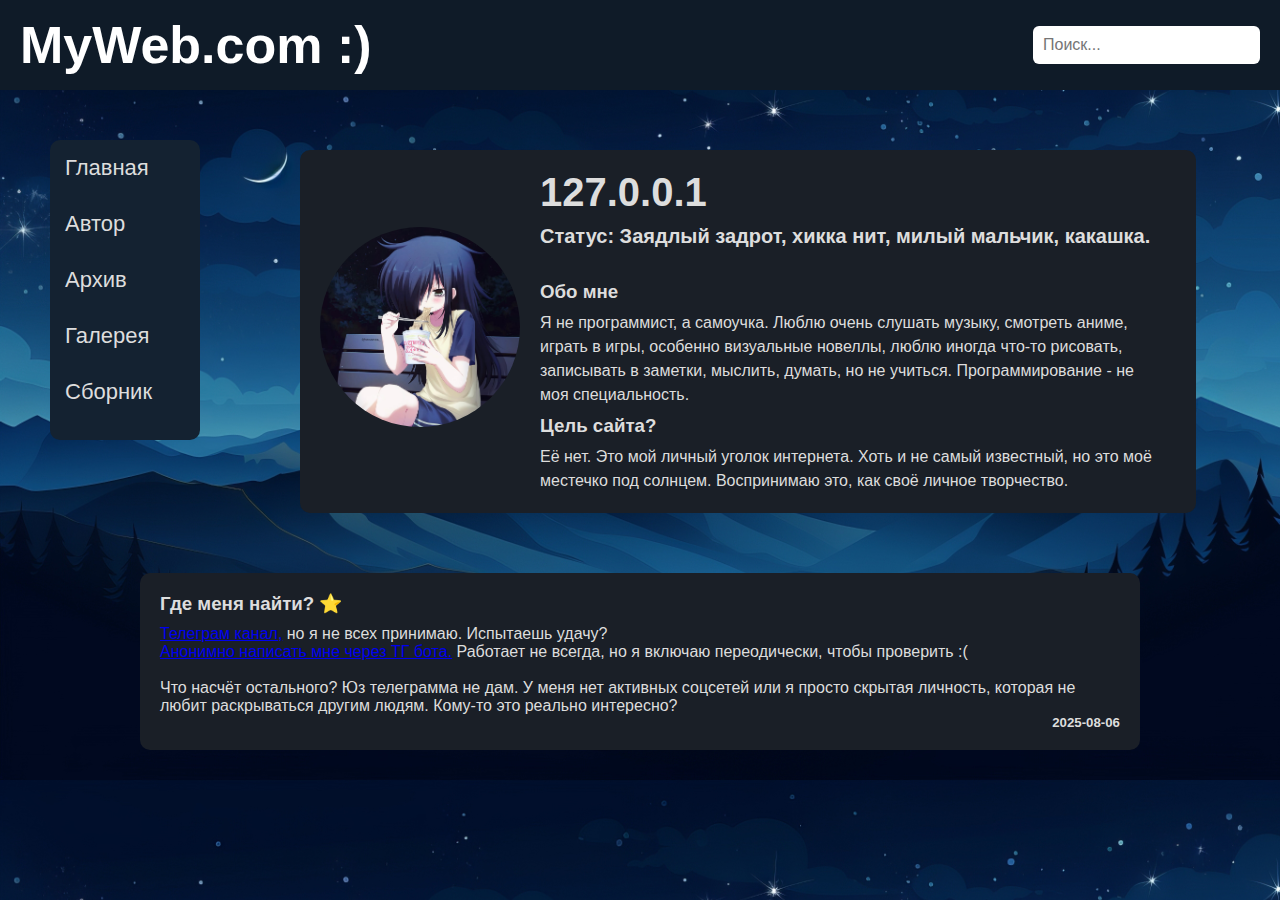
<file: index.html>
<!DOCTYPE html>
<html lang="en">
<head>
	<meta charset="UTF-8">
	<meta name="viewport" content="width=device-width, initial-scale=1.0">
	<title>MyWeb</title>
	<link style="ico">
	<link rel="stylesheet" type="text/css" href="style.css">
	<link rel="ico" href="myweb.ico" type="image/x-icon">
</head>
<body>
	<header class="header" style="color: white;">
		<span id="header_text"><h1>MyWeb.com <span class="smile">:)</span></h1></span>
		<form action="search" id="search_box">
			<input type="search" name="q" placeholder="Поиск..." class="search">
		</form>
	</header>

	<div class="container">
		<div class="menu">
			<ul>
				<li><a href="index.html">Главная</a></li>
				<li><a href="author.html">Автор</a></li>
				<li><a href="archive.html">Архив</a></li>
				<li><a href="gallery.html">Галерея</a></li>
				<li><a href="pack.html">Сборник</a></li>
			</ul>
		</div>

		<div class="profile">
			<div class="ava_menu">
				<img src="images/hikka.jpg" class="ava">
			</div>

			<div class="profile_menu">
				<div class="nickname">
					<h1>127.0.0.1</h1> 
					<h4 style="margin-top: 10px;">Статус: Заядлый задрот, хикка нит, милый мальчик, какашка.</h4>
				</div>

				<div class="about_me">
					<h3>Обо мне</h3>
					<p style="margin-top: 5px; margin-right: 15px;">Я не программист, а самоучка. Люблю очень слушать музыку, смотреть аниме, играть в игры, особенно визуальные новеллы, люблю иногда что-то рисовать, записывать в заметки, мыслить, думать, но не учиться. Программирование - не моя специальность.</p>

					<h3 style="margin-top: 5px; margin-right: 15px;">Цель сайта?</h3>
					<p style="margin-top: 5px; margin-right: 15px;">Её нет. Это мой личный уголок интернета. Хоть и не самый известный, но это моё местечко под солнцем. Воспринимаю это, как своё личное творчество.</p>
				</div>
			</div>
		</div>
	</div>

	<div class="container_post">
		<div class="post">
			<h3>Где меня найти? ⭐️</h3>
			<p style="margin-top: 10px;"><a href="https://t.me/+Ngq0Jnjaz5U4NDMy">Телеграм канал,</a> но я не всех принимаю. Испытаешь удачу?</p>
			<p><a href="https://t.me/ersdf_bot">Анонимно написать мне через ТГ бота.</a> Работает не всегда, но я включаю переодически, чтобы проверить :(</p><br>

			<p>Что насчёт остального? Юз телеграмма не дам. У меня нет активных соцсетей или я просто скрытая личность, которая не любит раскрываться другим людям. Кому-то это реально интересно?</p>
			<h5 style="text-align: right;">2025-08-06</h5>
		</div>
	</div>
	
</body>
</html>
</file>
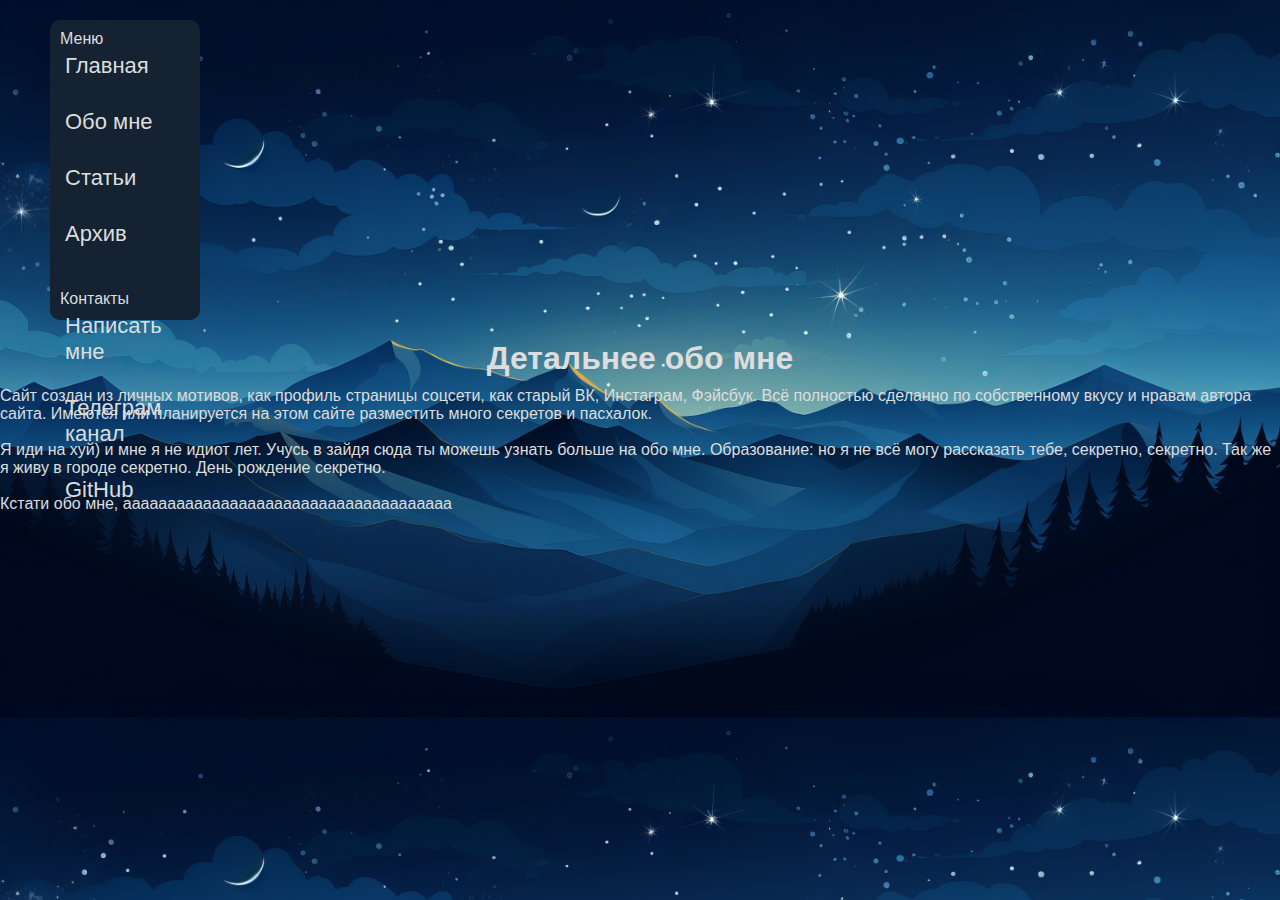
<file: about.html>
<!DOCTYPE html>
<html lang="en">
<head>
	<meta charset="UTF-8">
	<meta name="viewport" content="width=device-width, initial-scale=1.0">
	<title>Обо мне</title>
	<link style="ico">
	<link rel="stylesheet" type="text/css" href="style.css">
	<link rel="ico" href="myweb.ico" type="image/x-icon">
	<script src="script.js" defer></script>
</head>
<body>
	<div id="header"></div>

	<!-- Глобальный блок -->
	<div class="global_container">

		<!-- Правый блок -->
		<div class="sf-main">
			<div class="sf">
				<div id="menu"></div>
			</div>
		</div>

		<!-- Левый блок -->
		<div class="main">
			<div class="inside_post">
				<div class="author">
					<h1 style="text-align: center;">Детальнее обо мне</h1>
					<p style="margin-top: 10px;">Сайт создан из личных мотивов, как профиль страницы соцсети, как старый ВК, Инстаграм, Фэйсбук. Всё полностью сделанно по собственному вкусу и нравам автора сайта. Имеются или планируется на этом сайте разместить много секретов и пасхалок.</p><br>
					<p>
						Я <span class="censored">иди на хуй)</span> и мне <span class="censored">я не идиот</span> лет. Учусь в <span class="censored">зайдя сюда ты можешь узнать больше</span> на <span class="censored">обо мне</span>. Образование: <span class="censored">но я не всё могу рассказать тебе</span>, <span class="censored">секретно</span>, <span class="censored">секретно</span>. Так же я живу в городе <span class="censored">секретно</span>.
						День рождение <span class="censored">секретно</span>.
					</p><br>
					<p>
						Кстати обо мне, <span class="censored">ааааааааааааааааааааааааааааааааааааа</span>
					</p>
				</div>
			</div>
		</div>
	</div>
</body>
</html>
</file>
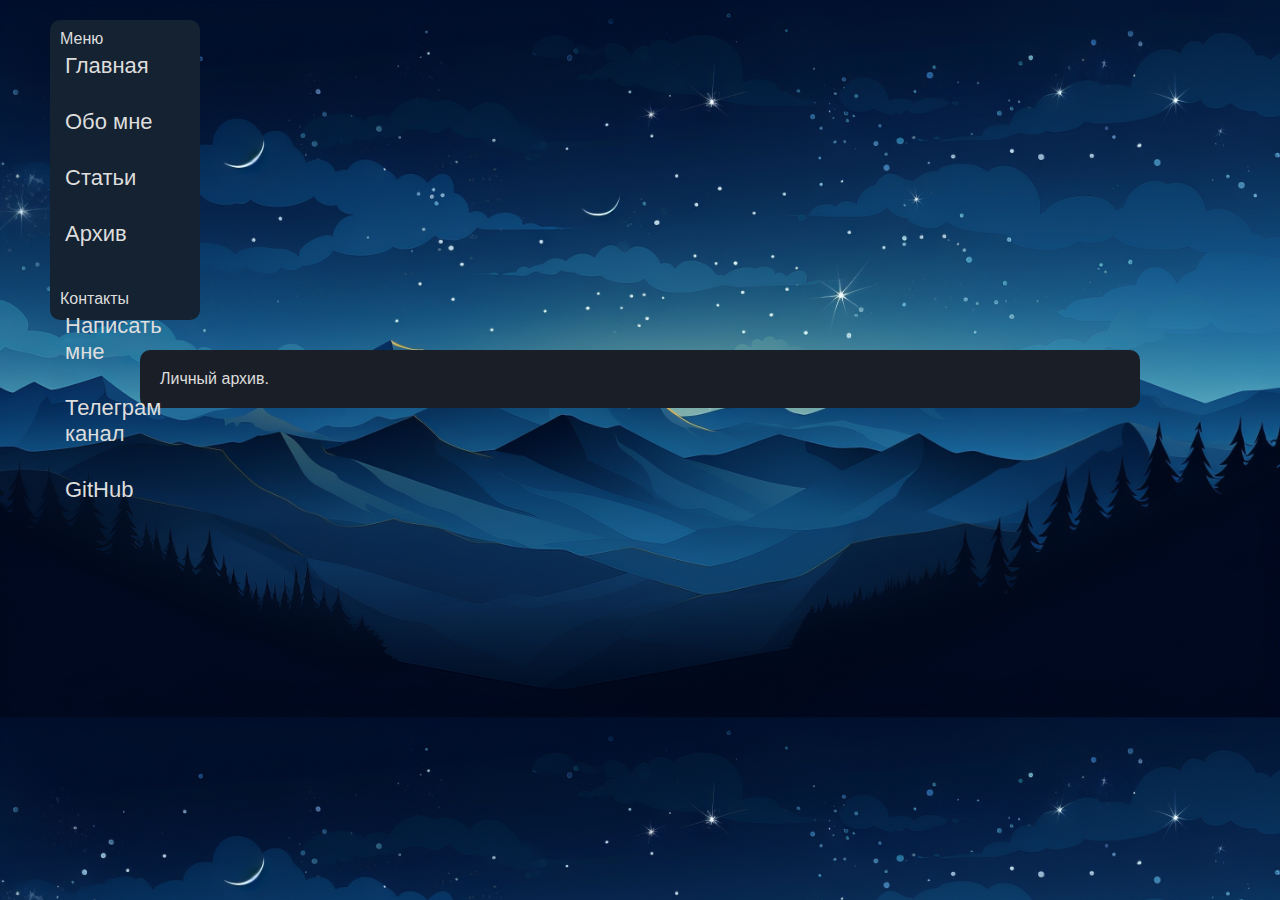
<file: archive.html>
<!DOCTYPE html>
<html lang="en">
<head>
	<meta charset="UTF-8">
	<meta name="viewport" content="width=device-width, initial-scale=1.0">
	<title>MyWeb-Архив</title>
	<link style="ico">
	<link rel="stylesheet" type="text/css" href="style.css">
	<link rel="ico" href="myweb.ico" type="image/x-icon">
	<script src="script.js" defer></script>
</head>
<body>
	<div id="header"></div>

	<!-- Глобальный блок -->
	<div class="global_container">

		<!-- Правый блок -->
		<div class="sf-main">
			<div class="sf">
				<div id="menu"></div>
			</div>
		</div>

		<!-- Левый блок -->
		<div class="main">
			<div class="post">
				<p>Личный архив.</p>
			</div>
		</div>
	</div>
</body>
</html>
</file>
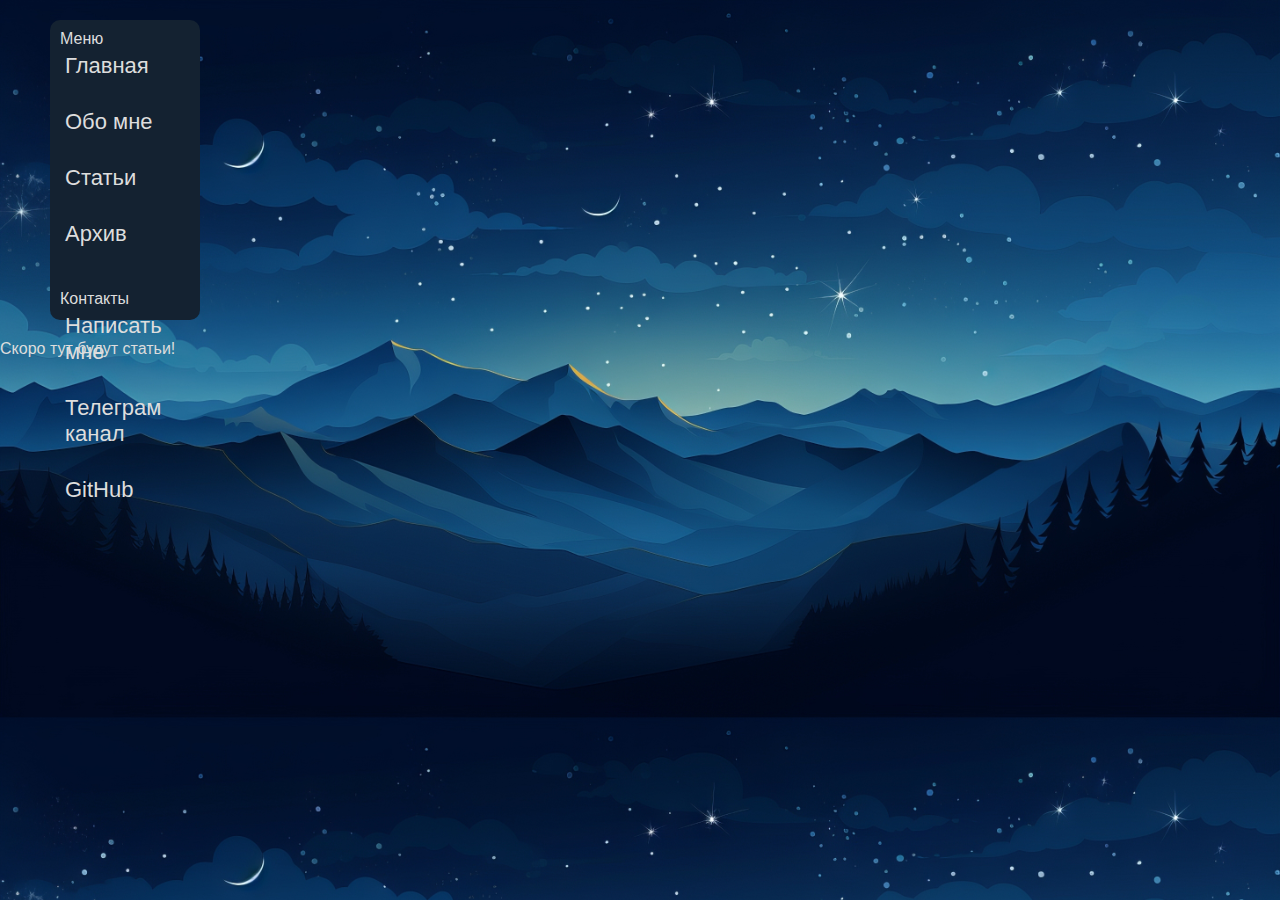
<file: articles.html>
<!DOCTYPE html>
<html lang="en">
<head>
	<meta charset="UTF-8">
	<meta name="viewport" content="width=device-width, initial-scale=1.0">
	<title>Статьи</title>
	<link style="ico">
	<link rel="stylesheet" type="text/css" href="style.css">
	<link rel="icon" href="images/myweb.ico" type="image/x-icon">
	<script src="script.js" defer></script>
</head>
<body>
	<div id="header"></div>

	<!-- Глобальный блок -->
	<div class="global_container">

		<!-- Правый блок -->
		<div class="sf-main">
			<div class="sf">
				<div id="menu"></div>
			</div>
		</div>

		<!-- Левый блок -->
		<div class="main">
			<div class="inside_post">
				<p>Скоро тут будут статьи!</p>
			</div>
		</div>

	</div>
</file>
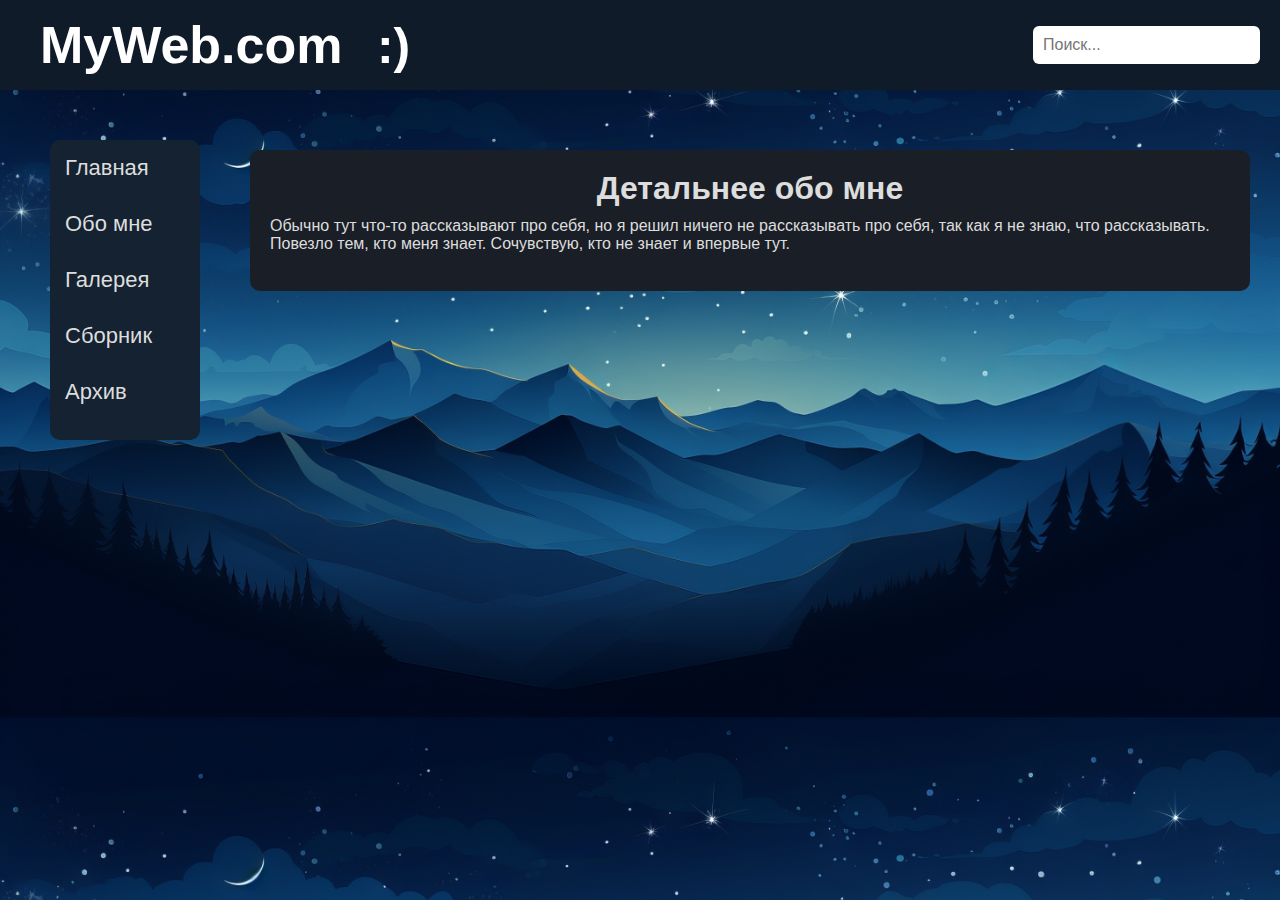
<file: author.html>
<!DOCTYPE html>
<html lang="en">
<head>
	<meta charset="UTF-8">
	<meta name="viewport" content="width=device-width, initial-scale=1.0">
	<title>Обо мне</title>
	<link style="ico">
	<link rel="stylesheet" type="text/css" href="style.css">
	<link rel="ico" href="myweb.ico" type="image/x-icon">
</head>
<body>
	<header class="header" style="color: white;">
		<span id="header_text"><h1 style="margin-left: 20px;">MyWeb.com <span class="smile" style="margin-left: 20px; font-size: 50px;">:)</h1></span>
		<form action="search" id="search_box">
			<input type="search" name="q" placeholder="Поиск..." class="search">
		</form>
	</header>

	<div class="container">
		<div class="menu">
			<ul>
				<li><a href="index.html">Главная</a></li>
				<li><a href="author.html">Обо мне</a></li>
				<li><a href="gallery.html">Галерея</a></li>
				<li><a href="pack.html">Сборник</a></li>
				<li><a href="archive.html">Архив</a></li>
			</ul>
		</div>

		<div class="post">
			<div class="author">
				<h1 style="text-align: center;">Детальнее обо мне</h1>
				<p style="margin-top: 10px;">Обычно тут что-то рассказывают про себя, но я решил ничего не рассказывать про себя, так как я не знаю, что рассказывать. Повезло тем, кто меня знает. Сочувствую, кто не знает и впервые тут.</p><br>
			</div>
		</div>
	</div>
</body>
</html>
</file>
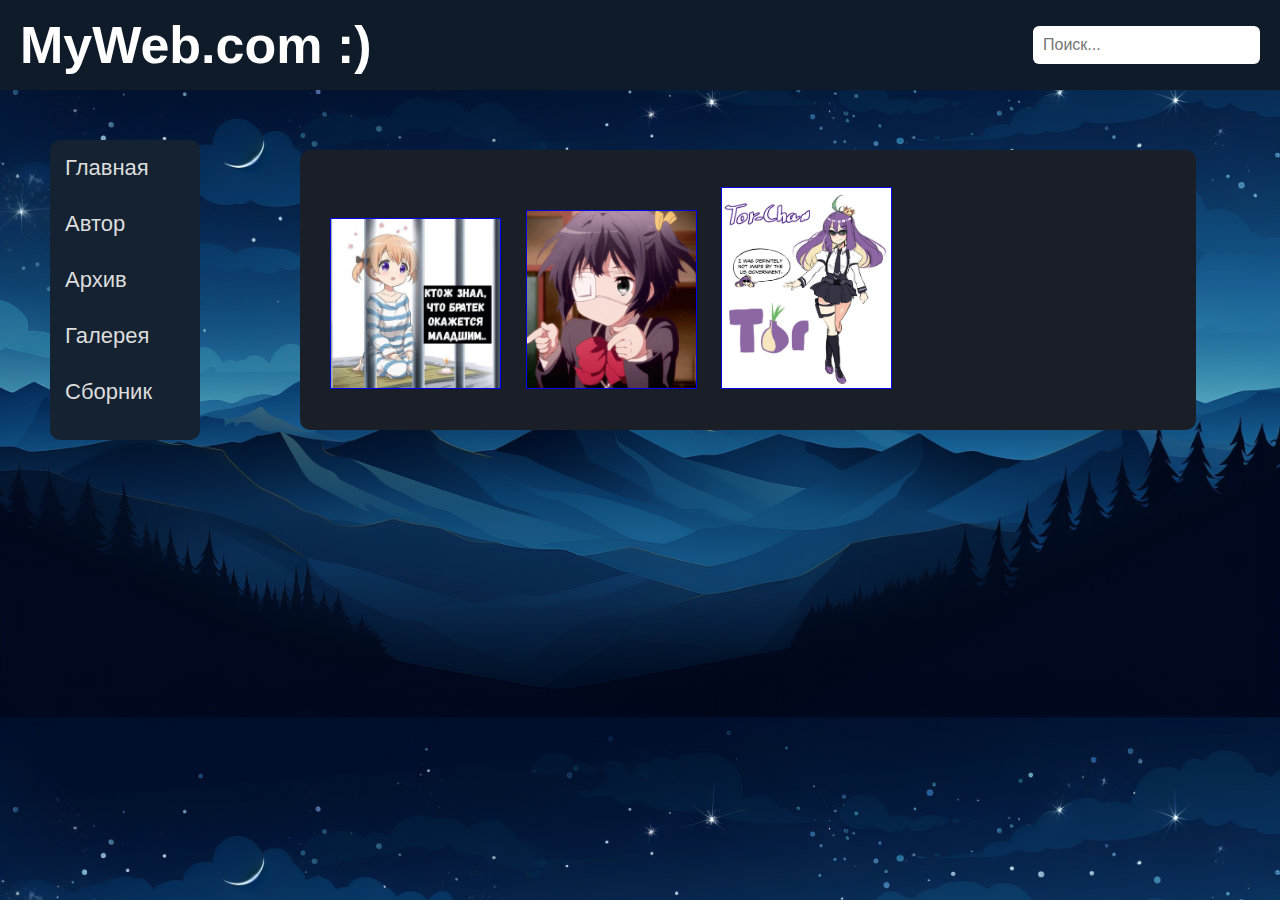
<file: gallery.html>
<!DOCTYPE html>
<html lang="en">
<head>
	<meta charset="UTF-8">
	<meta name="viewport" content="width=device-width, initial-scale=1.0">
	<title>Моя галлерея</title>
	<link style="ico">
	<link rel="stylesheet" type="text/css" href="style.css">
	<link rel="ico" href="myweb.ico" type="image/x-icon">
</head>
<body>
	<header class="header" style="color: white;">
		<span id="header_text"><h1>MyWeb.com <span class="smile">:)</span></h1></span>
		<form action="search" id="search_box">
			<input type="search" name="q" placeholder="Поиск..." class="search">
		</form>
	</header>

	<div class="container">
		<div class="menu">
			<ul>
				<li><a href="index.html">Главная</a></li>
				<li><a href="author.html">Автор</a></li>
				<li><a href="archive.html">Архив</a></li>
				<li><a href="gallery.html">Галерея</a></li>
				<li><a href="pack.html">Сборник</a></li>
			</ul>
		</div>

		<div class="profile">
			<div class="gallery">
				<a href="images/gallery/56826c302ee.jpg"><img src="images/gallery/56826c302ee.jpg"></a>
				<a href="images/gallery/giphy-891154808.gif"><img src="images/gallery/giphy-891154808.gif"></a>
				<a href="images/gallery/sample_9c7cc7a5bd6319ce24d159be1bd18746.jpg"><img src="images/gallery/sample_9c7cc7a5bd6319ce24d159be1bd18746.jpg"></a>
			</div>
		</div>
	</div>
</file>
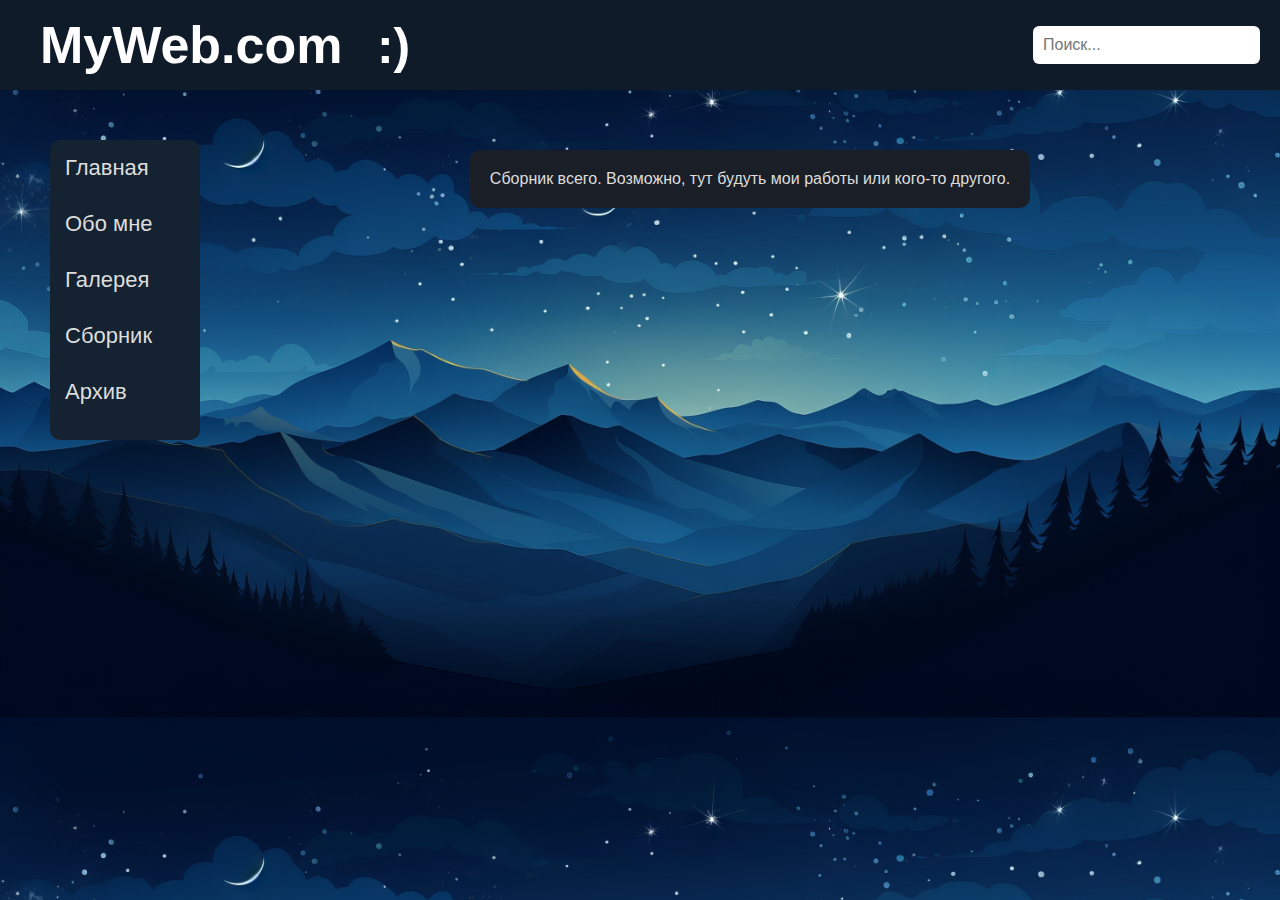
<file: pack.html>
<!DOCTYPE html>
<html lang="en">
<head>
	<meta charset="UTF-8">
	<meta name="viewport" content="width=device-width, initial-scale=1.0">
	<title>Сборник всего на свете</title>
	<link style="ico">
	<link rel="stylesheet" type="text/css" href="style.css">
	<link rel="ico" href="myweb.ico" type="image/x-icon">
</head>
<body>
	<header class="header" style="color: white;">
		<span id="header_text"><h1 style="margin-left: 20px;">MyWeb.com <span class="smile" style="margin-left: 20px; font-size: 50px;">:)</h1></span>
		<form action="search" id="search_box">
			<input type="search" name="q" placeholder="Поиск..." class="search">
		</form>
	</header>

	<div class="container">
		<div class="menu">
			<ul>
				<li><a href="index.html">Главная</a></li>
				<li><a href="author.html">Обо мне</a></li>
				<li><a href="gallery.html">Галерея</a></li>
				<li><a href="pack.html">Сборник</a></li>
				<li><a href="archive.html">Архив</a></li>
			</ul>
		</div>

		<div class="post">
			<p>Сборник всего. Возможно, тут будуть мои работы или кого-то другого.</p>
		</div>
	</div>
</file>
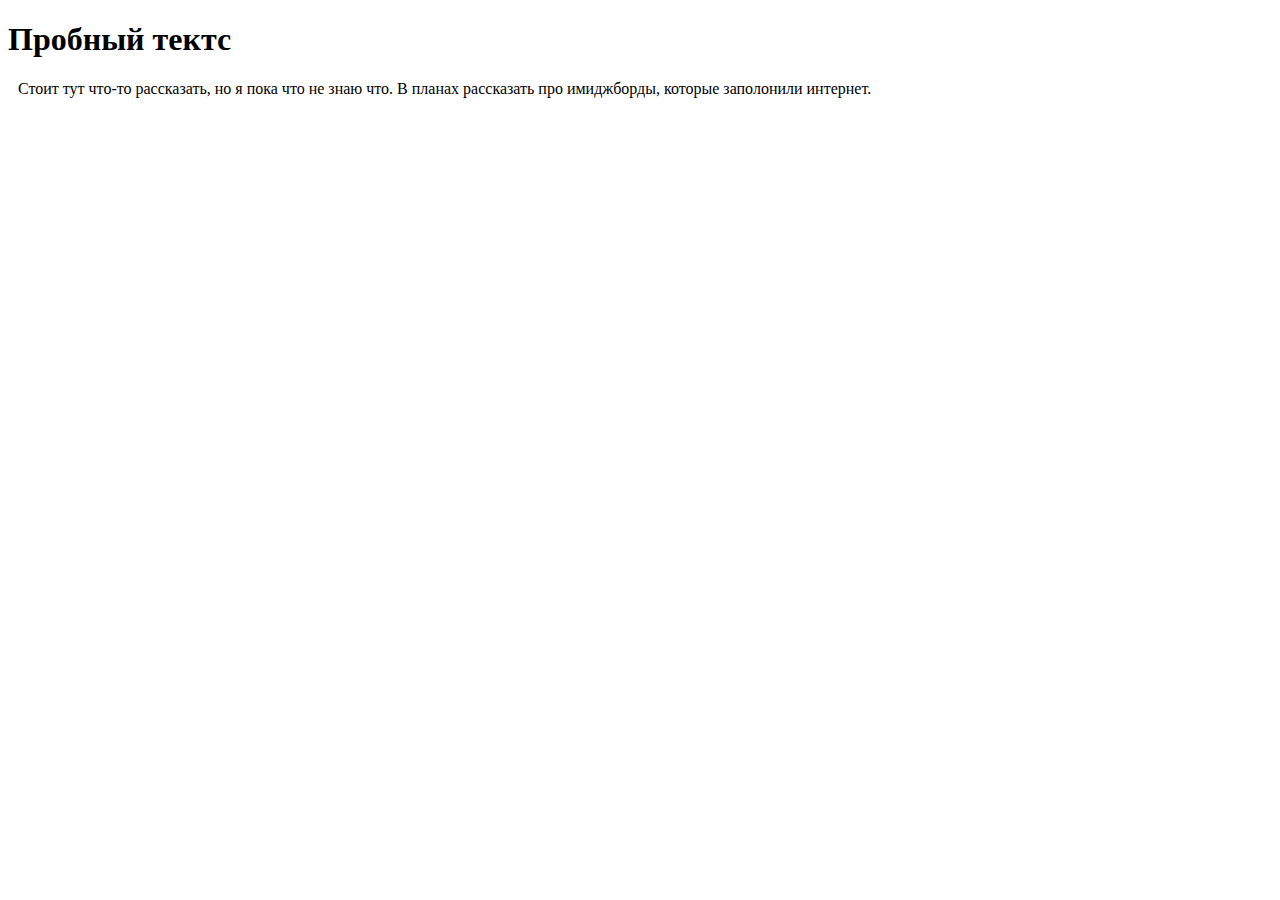
<file: web/pack/religion.html>
<!DOCTYPE html>
<html lang="en">
<head>
	<meta charset="UTF-8">
	<meta name="viewport" content="width=device-width, initial-scale=1.0">
	<title>!</title>
</head>
<body>
	<h1>Пробный тектс</h1>
	<p style="margin: 10px;">Стоит тут что-то рассказать, но я пока что не знаю что. В планах рассказать про имиджборды, которые заполонили интернет.</p>
	
</body>
</html>
</file>
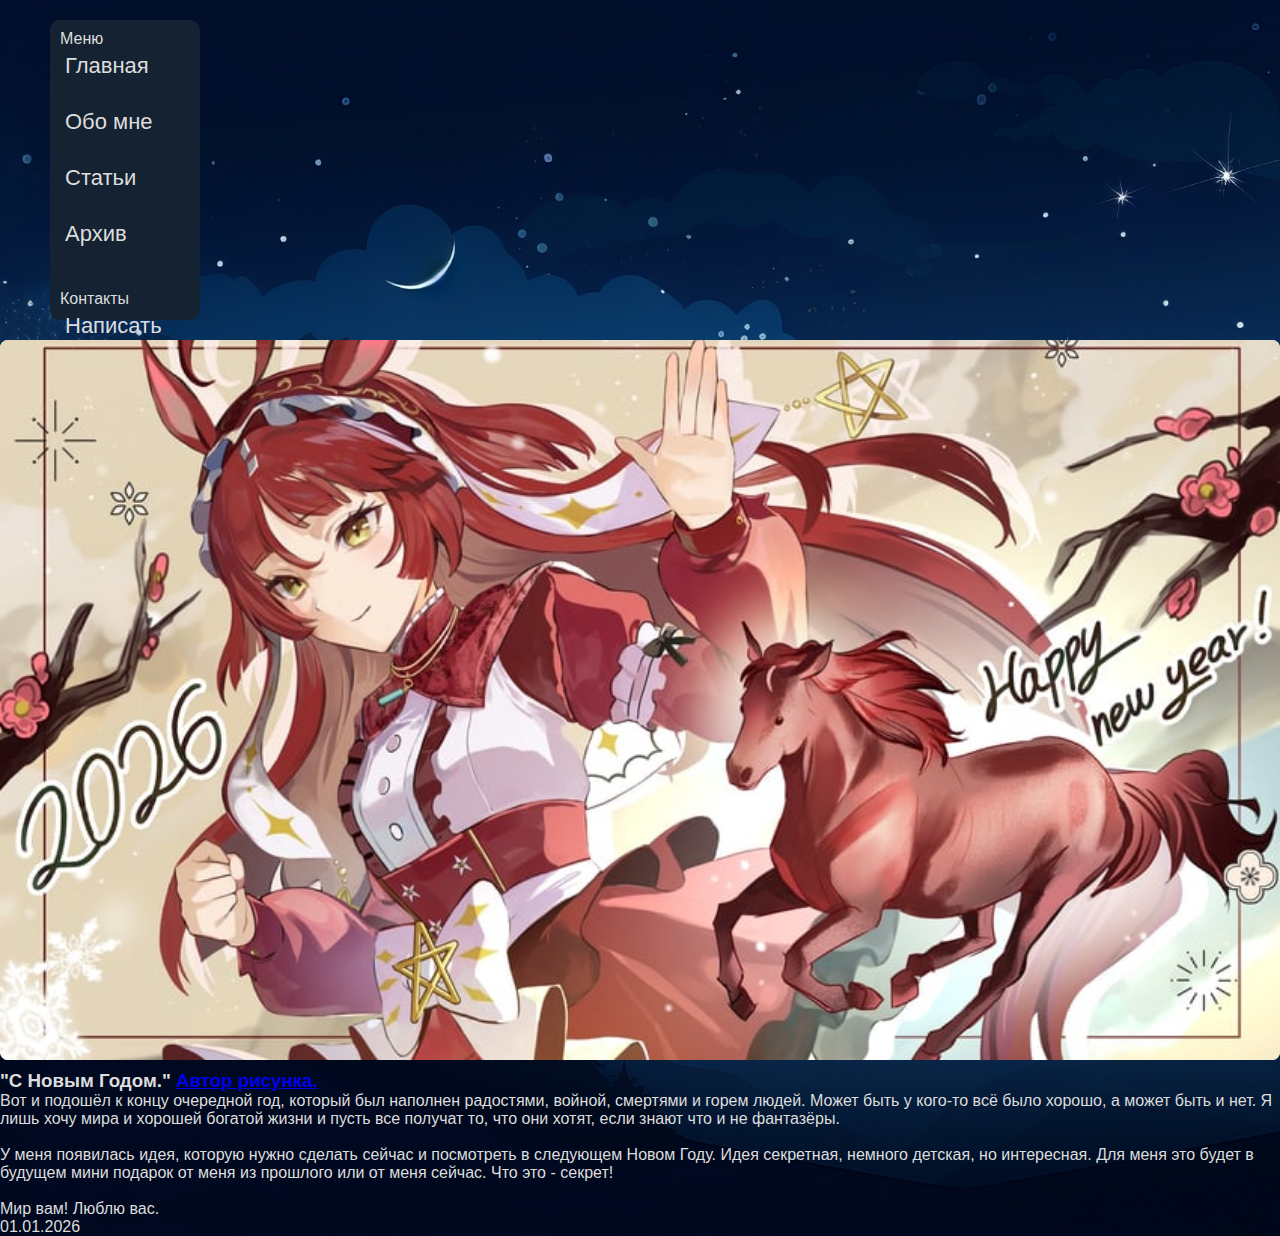
<file: web/posts/happy_new_year_2026.html>
<!DOCTYPE html>
<html lang="en">
<head>
	<meta charset="UTF-8">
	<meta name="viewport" content="width=device-width, initial-scale=1.0">
	<title>С Новым Годом</title>
	<link rel="stylesheet" type="text/css" href="/style.css">
	<link rel="ico" href="myweb.ico" type="image/x-icon">
	<script src="/script.js" defer></script>
</head>
<body>
	<base href="/">
	<div id="header"></div>

	<!-- Глобальный блок -->
	<div class="global_container">

		<!-- Навигация -->
		<div class="sf-main">
			<div class="sf">
				<div id="menu"></div>
			</div>
		</div>

		<!-- Главный контент -->
		<div class="main">
				<div class="post_inside">
					<div class="post_img">
						<img src="images/gallery/2026.jpg">
					</div>
					<h3>"С Новым Годом." <a href="https://x.com/wokada156/status/2006380478295888111">Автор рисунка.</a></h3>
					<p>
						Вот и подошёл к концу очередной год, который был наполнен радостями, войной, смертями и горем людей. Может быть у кого-то всё было хорошо, а может быть и нет. Я лишь хочу мира и хорошей богатой жизни и пусть все получат то, что они хотят, если знают что и не фантазёры.
					</p><br>

					<p>
						У меня появилась идея, которую нужно сделать сейчас и посмотреть в следующем Новом Году. Идея секретная, немного детская, но интересная. Для меня это будет в будущем мини подарок от меня из прошлого или от меня сейчас. Что это - секрет!
					</p><br>

					<p>
						Мир вам! Люблю вас.
					</p>
					
					<div class="post-footer">
					<span class="post-date">01.01.2026</span>
				  </div>
				</div>
		</div>
	</div>
	
</body>
</html>
</file>
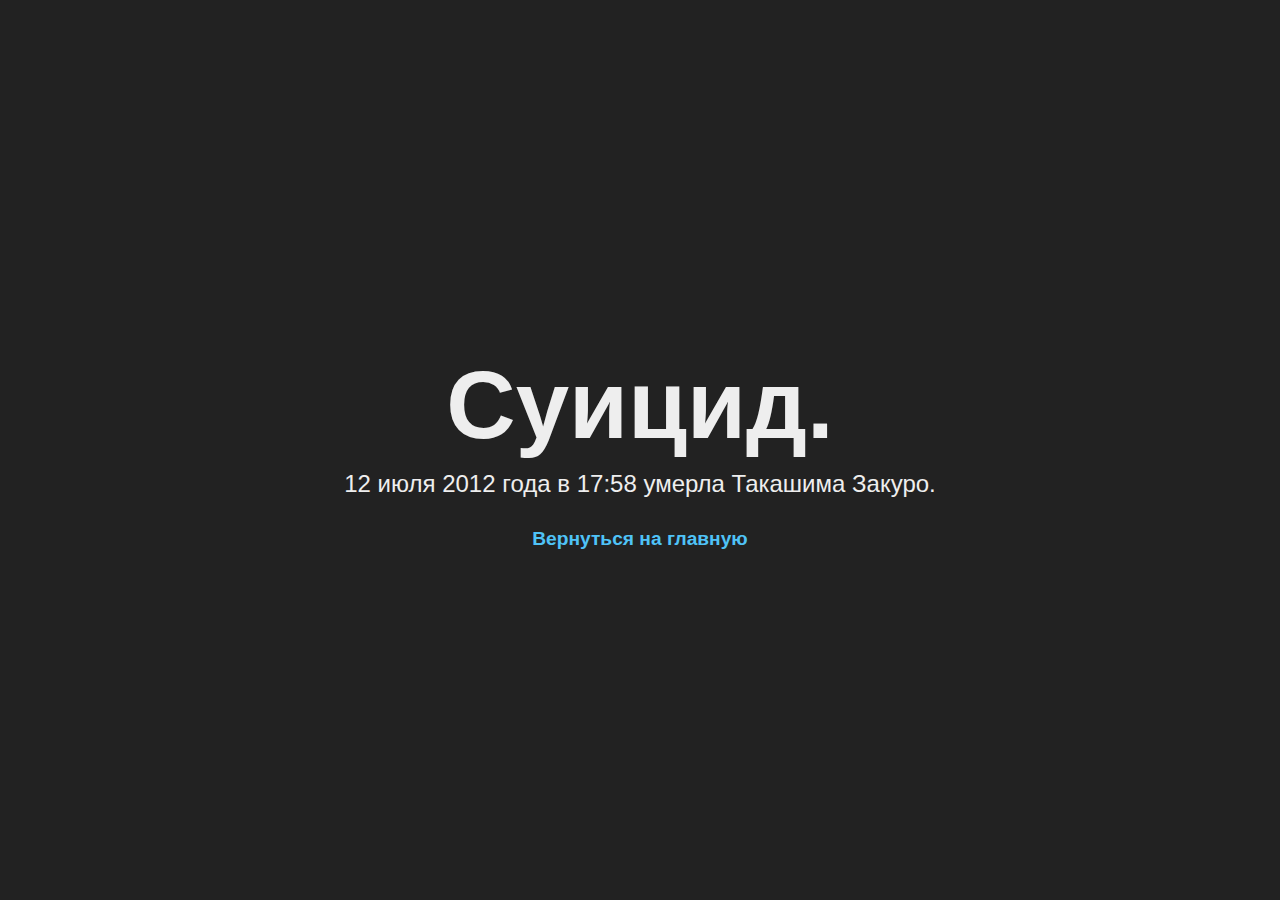
<file: web/secrets/secret1.html>
<!DOCTYPE html>
<html lang="ru">
<head>
  <meta charset="UTF-8" />
  <title>Трагедия</title>
  <style>
    body {
      display: flex;
      justify-content: center;
      align-items: center;
      height: 100vh;
      margin: 0;
      font-family: Arial, sans-serif;
      background: #222;
      color: #eee;
      flex-direction: column;
      text-align: center;
    }
    h1 {
      font-size: 6rem;
      margin: 0;
    }
    p {
      font-size: 1.5rem;
      margin: 10px 0 30px;
    }
    a {
      color: #4fc3f7;
      text-decoration: none;
      font-weight: bold;
      font-size: 1.2rem;
    }
    a:hover {
      text-decoration: underline;
    }
  </style>
</head>
<body>
  <h1>Суицид.</h1>
  <p>12 июля 2012 года в 17:58 умерла Такашима Закуро.</p>
  <a href="../../index.html">Вернуться на главную</a>
</body>
</html>
</file>
<file: style.css>
body {
  font-family: 'Segoe UI', sans-serif;
  background-color: #e8ede6;
  background-image: url("images/wallwaper.jpg");
  background-size: cover;
  color: #ddd;
}

* {
  margin: 0;
  padding: 0;
  box-sizing: border-box;
}

header {
  display: flex;
  align-items: center;
  justify-content: space-between;
  background-color: #0f1b28;
  padding: 15px 20px;
}

#header_text {
  font-size: 26px;
  color: white;
}

.smile:hover {
	color: red;
}

.search-box {
  display: flex;
  align-items: center;
  border: 2px solid #ccc;
  border-radius: 10px;
  padding: 5px;
  background-color: #111;
}

.search {
  border: none;
  outline: none;
  font-size: 16px;
  padding: 10px;
  background-color: white;
  border-radius: 6px;
  flex: 1;
}

.search-box button {
  border: none;
  background-color: #eee;
  padding: 10px 15px;
  margin-left: 10px;
  border-radius: 6px;
  font-size: 16px;
  cursor: pointer;
  transition: background-color 0.3s;
}

.search-box button:hover {
  background-color: #ccc;
}

.container {
	display: flex;
  margin-top: 30px;
}

.menu {
  width: 150px;
  height: 300px;
  margin: 20px;
  margin-left: 50px;
  padding: 10px;
  border-radius: 10px;
  background-color: #142231;
}

.menu a {
  color: #ddd;
  text-decoration: none;
  font-size: 22px;
  display: block;
  margin-bottom: 20px;
  padding: 5px;
  border: 1px solid auto;
  transition: 0.2s;
}

.menu a:hover {
  color: #9cc8ff;
  font-size: 24px;
}

.menu li {
  list-style: none;
}

/* Профиль */
.profile {
  background-color: #1a1f27;
  margin: 30px;
  margin-left: 80px;
  width: 70%;
  max-width: 900px;
  display: flex;
  align-items: center;
  border-radius: 10px;
  padding: 20px;
  gap: 20px;
}

.profile_menu {
  display: flex;
  flex-direction: column;
}

.ava_menu {
  display: flex;
 flex-direction: column;
  align-items: center;
}

.ava {
  height: 200px;
  width: 200px;

  border-radius: 100%;
  margin-bottom: 10px;
}

.nickname {
  font-size: 20px;
  font-weight: bold;
}

.about_me {
  margin-top: 30px;
  text-align: left;
  line-height: 1.5;
}

.buttons {align-items: center;}

.buttons ul {
  margin-top: 15px;
  list-style: none;
  display: flex;
  flex-direction: row;
}

.buttons li {
  align-items: center;
  margin-right: 20px;
  padding: 5px;
  border: 1px solid #ffffff;
  border-radius: 30px;
  font-size: 18px;
}

.buttons a {text-decoration: none; color: #ddd;}
.buttons a:hover {color: white;}
.buttons li:hover {background-color: #2b3b4f}

.container_post post {
  display: flex;
  left: 300px;
}

.post {
	background-color: #1a1f27;
	border-radius: 10px;
	padding: 20px;
	gap: 20px;
	margin: 30px auto;
  max-width: 1000px;
  height: 100%;
}

.post_img {
  width: 100%;
  padding-top: 56.25%; 
  margin-bottom: 10px;
  background-color: #f0f0f0;
  position: relative;
  overflow: hidden;
  border-radius: 8px;
}

.post_img img {
  position: absolute;
  top: 0; left: 0;
  width: 100%;
  height: 100%;
  object-fit: cover; 
}

.gallery img {
  height: 60%;
  width: 20%;
  border: 1px solid;
  margin: 10px;
}

@media (max-width: 768px) {
  header {
    flex-direction: column;
    align-items: flex-start;
    gap: 10px;
  }

  #header_text {
    font-size: 22px;
    text-align: center;
    width: 100%;
  }

  #search {
    width: 100%;
    max-width: 100%;
  }

  .container {
  	display: flex;
  	flex-direction: column;
  }

  .menu {
    width: 50%;
    margin: 5px auto;
  }

  .menu a {
    font-size: 20px;
    text-align: center;
    margin-bottom: 15px;
  }

  .profile {
    flex-direction: column;
    width: 95%;
    padding: 15px;
    margin: 0px auto;
    margin-bottom: 20px;
  }

  .profile h4 {
    text-align: center;
  }

  .ava {
    width: 150px;
    height: 150px;
  }

  .nickname {
    font-size: 18px;
    margin-top: 10px;
    text-align: center;
  }

  .about_me {
    text-align: center;
    margin: 10px;
  }

  .buttons ul {justify-content: center;}
  .buttons a {display: flex; text-align: center;}

  .container_post {
    display: flex;
    flex-direction: column;
  }

  .post {
    width: 90%;
    margin-top: 2px;
  }

  .gallery img {
    height: 40%;
    width: 40%;
  }
}
</file>
